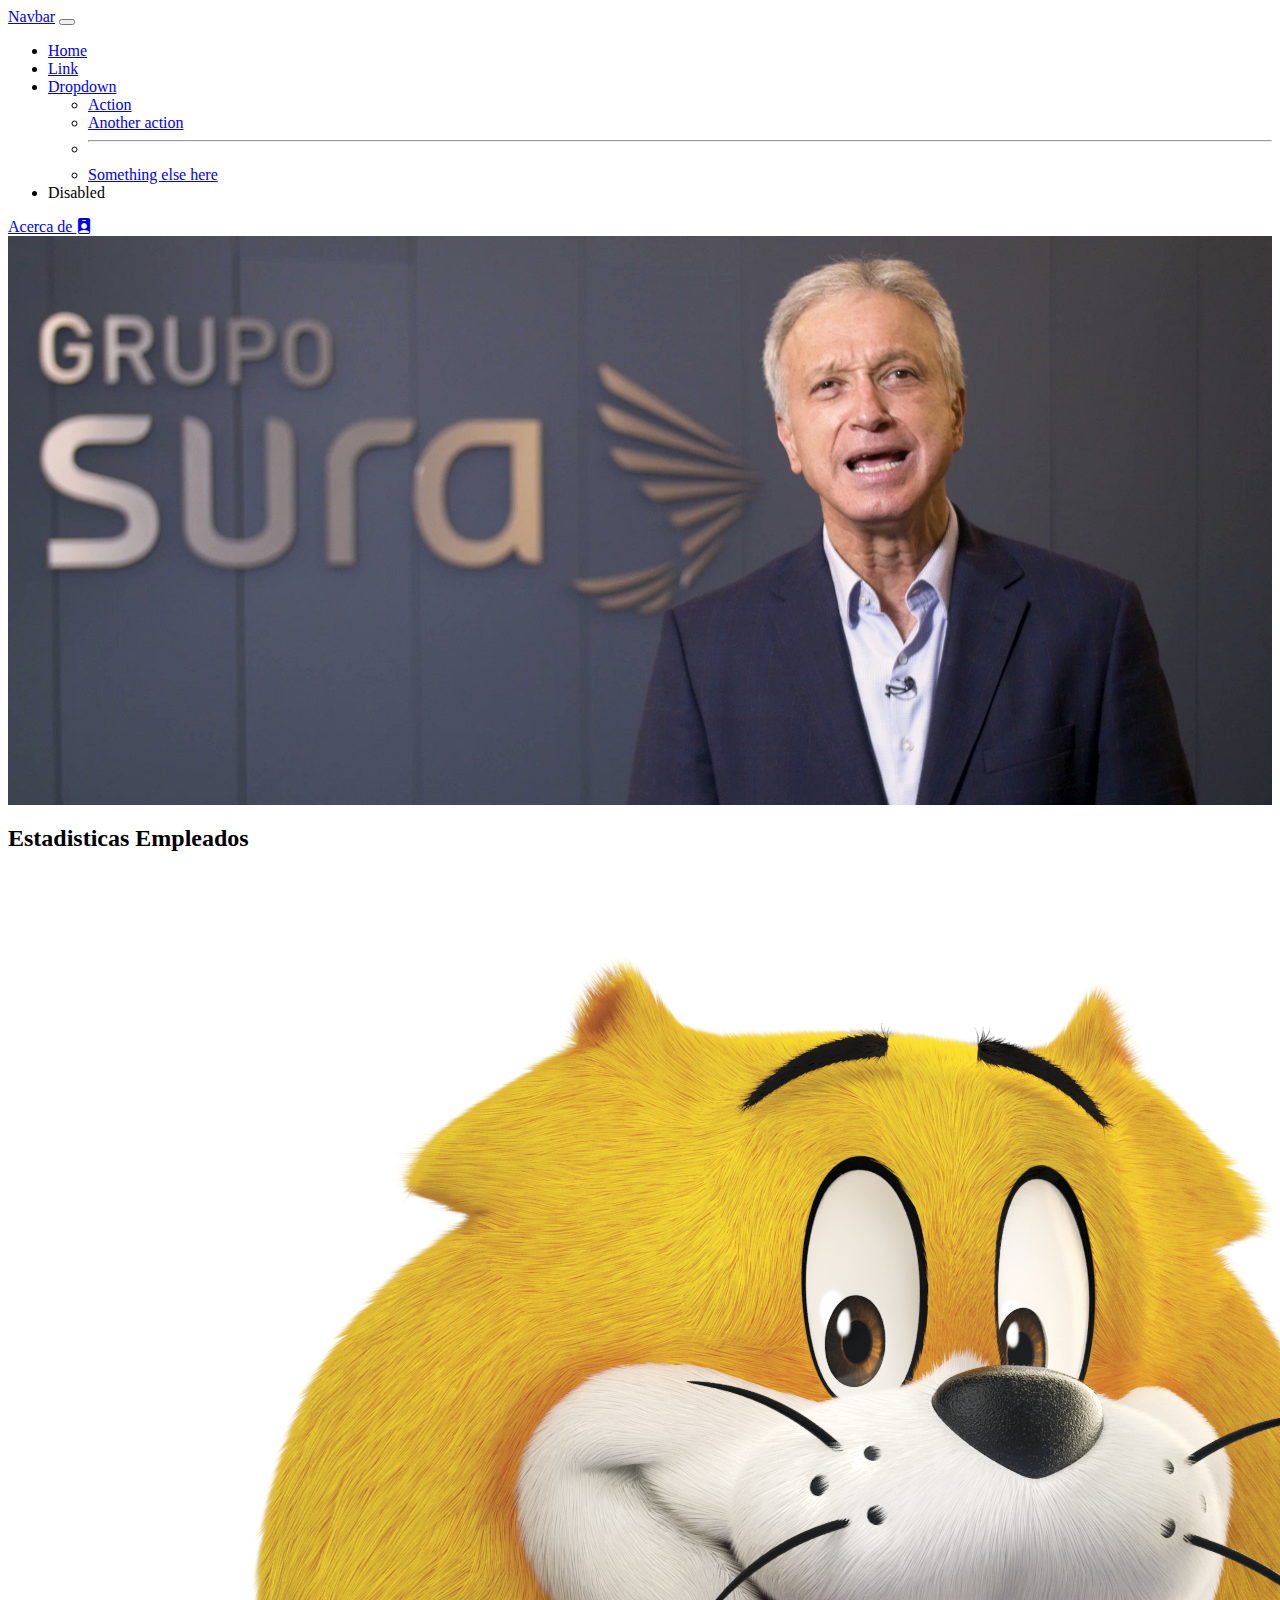
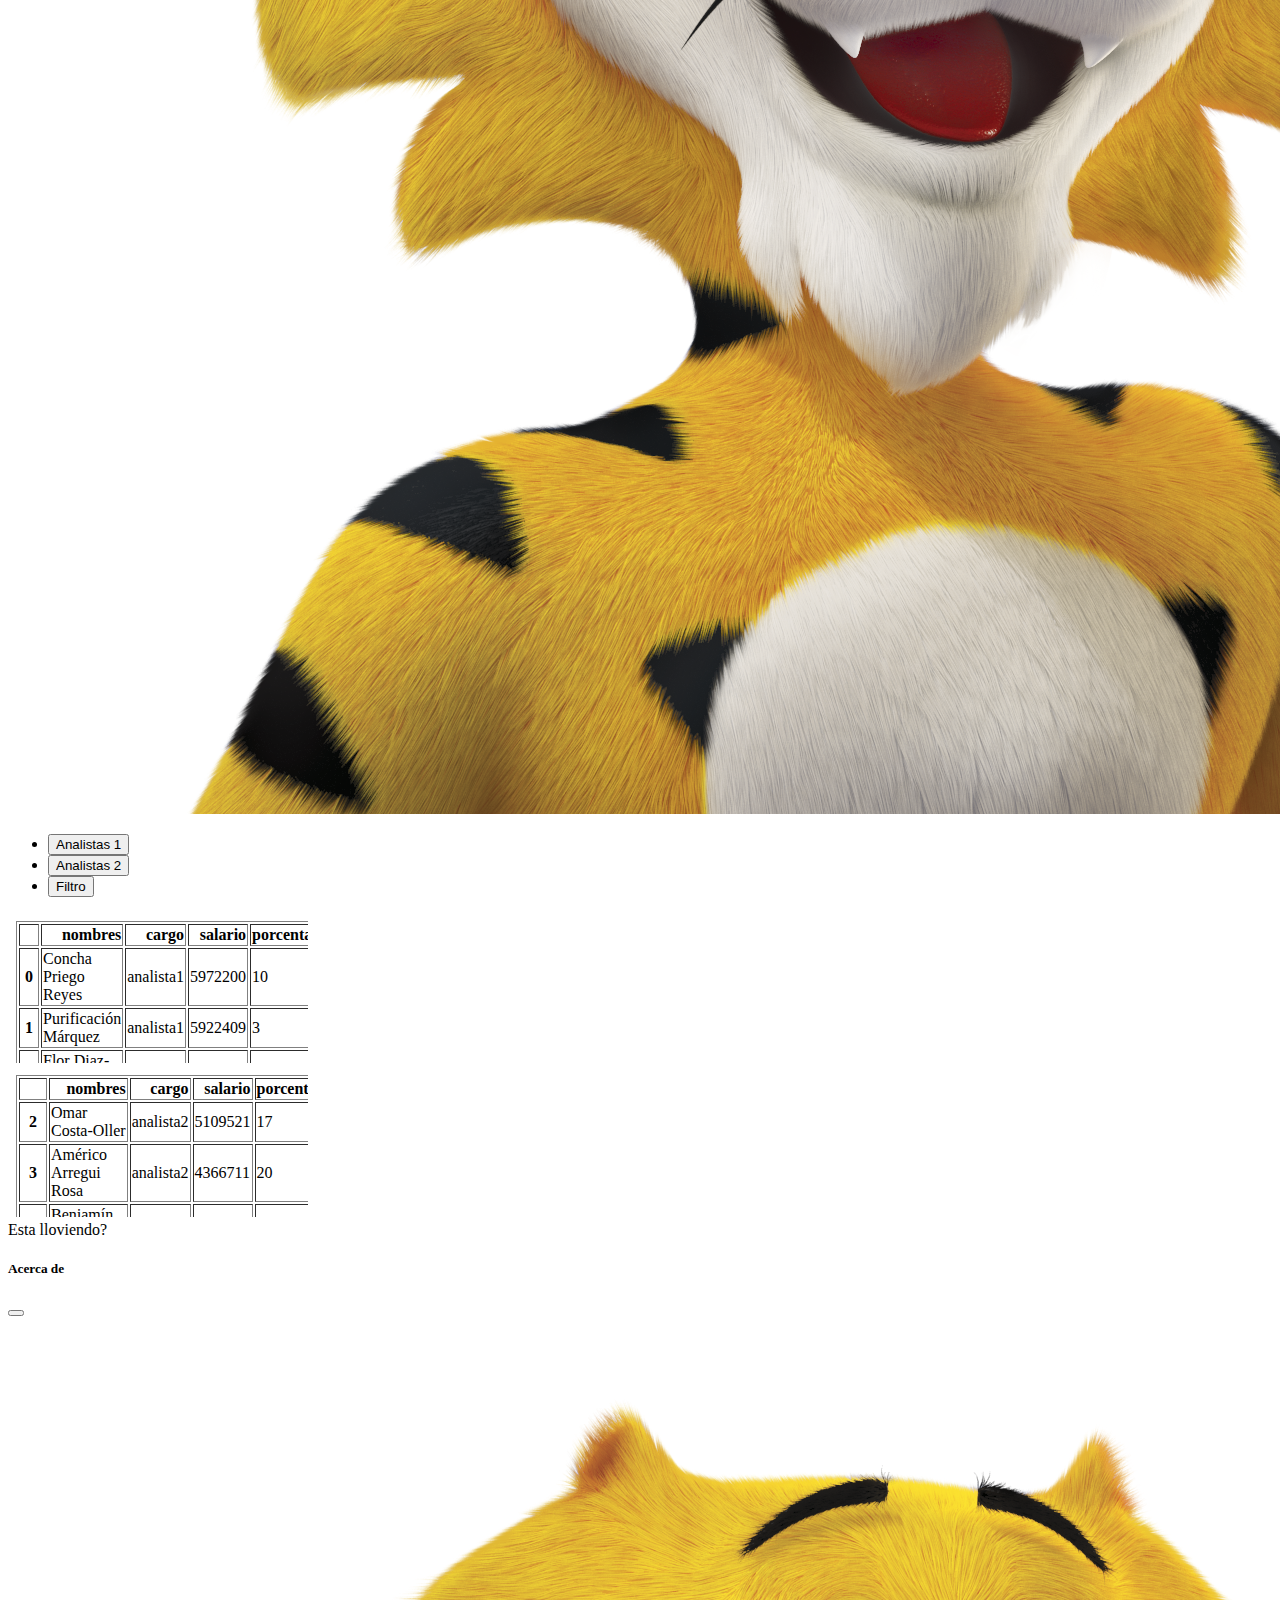
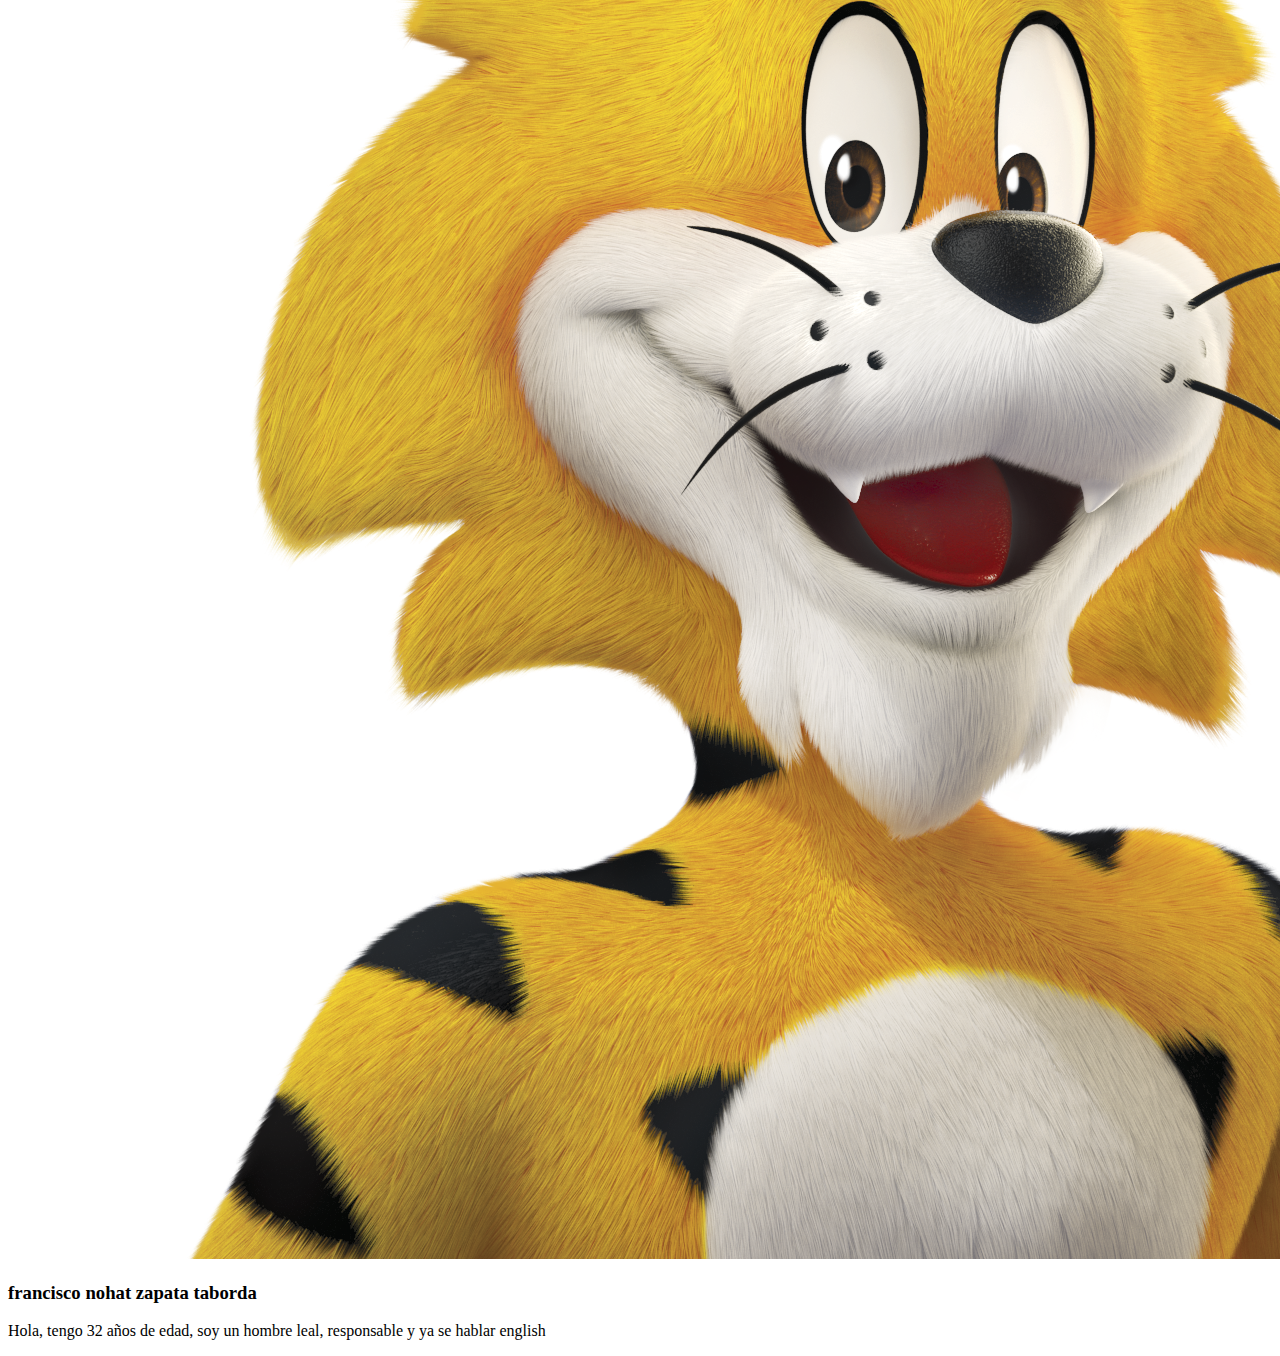
<file: index.html>
<!DOCTYPE html>
<html lang="en">
<head>
    <meta charset="UTF-8">
    <meta http-equiv="X-UA-Compatible" content="IE=edge">
    <meta name="viewport" content="width=device-width, initial-scale=1.0">
    <title>Document</title>

    <!-- CSS only -->
    <link href="https://cdn.jsdelivr.net/npm/bootstrap@5.2.1/dist/css/bootstrap.min.css" rel="stylesheet" 
    integrity="sha384-iYQeCzEYFbKjA/T2uDLTpkwGzCiq6soy8tYaI1GyVh/UjpbCx/TYkiZhlZB6+fzT" crossorigin="anonymous">
    <link
    rel="stylesheet"
    href="https://cdnjs.cloudflare.com/ajax/libs/animate.css/4.1.1/animate.min.css"
  />
  <link rel="stylesheet" href="./estilos.css">
  <link rel="stylesheet" href="https://cdn.jsdelivr.net/npm/bootstrap-icons@1.9.1/font/bootstrap-icons.css">
</head>
<body>
  
    <header>
        <nav class="navbar navbar-expand-lg bg-dark navbar-dark 
            animate__animated animate__lightSpeedInLeft">
            <div class="container-fluid">
              <a class="navbar-brand" href="#">Navbar</a>
              <button class="navbar-toggler" type="button" data-bs-toggle="collapse" data-bs-target="#navbarSupportedContent" aria-controls="navbarSupportedContent" aria-expanded="false" aria-label="Toggle navigation">
                <span class="navbar-toggler-icon"></span>
              </button>
              <div class="collapse navbar-collapse" id="navbarSupportedContent">
                <ul class="navbar-nav me-auto mb-2 mb-lg-0">
                  <li class="nav-item">
                    <a class="nav-link active" aria-current="page" href="#">Home</a>
                  </li>
                  <li class="nav-item">
                    <a class="nav-link" href="#">Link</a>
                  </li>
                  <li class="nav-item dropdown">
                    <a class="nav-link dropdown-toggle" href="#" role="button" data-bs-toggle="dropdown" aria-expanded="false">
                      Dropdown
                    </a>
                    <ul class="dropdown-menu">
                      <li><a class="dropdown-item" href="#">Action</a></li>
                      <li><a class="dropdown-item" href="#">Another action</a></li>
                      <li><hr class="dropdown-divider"></li>
                      <li><a class="dropdown-item" href="#">Something else here</a></li>
                    </ul>
                  </li>
                  <li class="nav-item">
                    <a class="nav-link disabled">Disabled</a>
                  </li>
                </ul>
                <a class="btn btn-primary" data-bs-toggle="offcanvas" href="#offcanvasExample" role="button" aria-controls="offcanvasExample">
                    Acerca de
                    <i class="bi bi-person-badge-fill"></i>
                  </a>
              </div>
            </div>
          </nav>
    </header>
    <main>
        <section class="fondo">

        </section>
        <section>
            <div class="container">
                <div class="row">
                    <div class="col-12 col-md-4 text-center">
                        <h2> Estadisticas Empleados </h2>
                        <img src="./img/Tigre-3D-Cabeza.png" alt="" class="img-fluid w-100">
                    </div>
                    <div class="col-12 col-md-8">
                        <ul class="nav nav-tabs" id="myTab" role="tablist">
                            <li class="nav-item" role="presentation">
                              <button class="nav-link active" id="home-tab" data-bs-toggle="tab" data-bs-target="#home-tab-pane" type="button" role="tab" aria-controls="home-tab-pane" aria-selected="true">Analistas 1</button>
                            </li>
                            <li class="nav-item" role="presentation">
                              <button class="nav-link" id="profile-tab" data-bs-toggle="tab" data-bs-target="#profile-tab-pane" type="button" role="tab" aria-controls="profile-tab-pane" aria-selected="false">Analistas 2</button>
                            </li>
                            <li class="nav-item" role="presentation">
                              <button class="nav-link" id="contact-tab" data-bs-toggle="tab" data-bs-target="#contact-tab-pane" type="button" role="tab" aria-controls="contact-tab-pane" aria-selected="false">Filtro</button>
                            </li>
                            
                          </ul>
                          <div class="tab-content" id="myTabContent">
                            <div class="tab-pane fade show active" id="home-tab-pane" role="tabpanel" aria-labelledby="home-tab" tabindex="0">
                              <iframe src="./datosanalistas1.html" frameborder="0" class="w-100 mt-5"></iframe>
                            </div>
                            <div class="tab-pane fade" id="profile-tab-pane" role="tabpanel" aria-labelledby="profile-tab" tabindex="0">
                              <iframe src="./datosanalistas2.html" frameborder="0" class="w-100 mt-5"></iframe>
                            </div>
                            <div class="tab-pane fade" id="contact-tab-pane" role="tabpanel" aria-labelledby="contact-tab" tabindex="0">Esta lloviendo?</div>
                            
                          </div>
                    </div>
                </div>
            </div>
        </section>
        <section>
            <div class="offcanvas offcanvas-start" tabindex="-1" id="offcanvasExample" aria-labelledby="offcanvasExampleLabel">
                <div class="offcanvas-header">
                  <h5 class="offcanvas-title" id="offcanvasExampleLabel">Acerca de</h5>
                  <button type="button" class="btn-close" data-bs-dismiss="offcanvas" aria-label="Close"></button>
                </div>
                <div class="offcanvas-body">
                  
                    <div class="container">
                        <div class="row justify-content-center">
                            <div class="col-1">
                                <img src="./img/Tigre-3D-Cabeza.png" alt="foto" 
                                class=" d-block mx-auto">
                                <h3>francisco nohat zapata taborda</h3>
                                <p> Hola, tengo 32 años de edad, soy un hombre leal, responsable y ya se hablar english </p>
                            </div>
                            
                        </div>
                    </div>
                  
                </div>
              </div>
        </section>
    </main>
    <footer></footer>


    <!-- JavaScript Bundle with Popper -->
    <script src="https://cdn.jsdelivr.net/npm/bootstrap@5.2.1/dist/js/bootstrap.bundle.min.js" integrity="sha384-u1OknCvxWvY5kfmNBILK2hRnQC3Pr17a+RTT6rIHI7NnikvbZlHgTPOOmMi466C8" crossorigin="anonymous"></script>
</body>
</html>
</file>
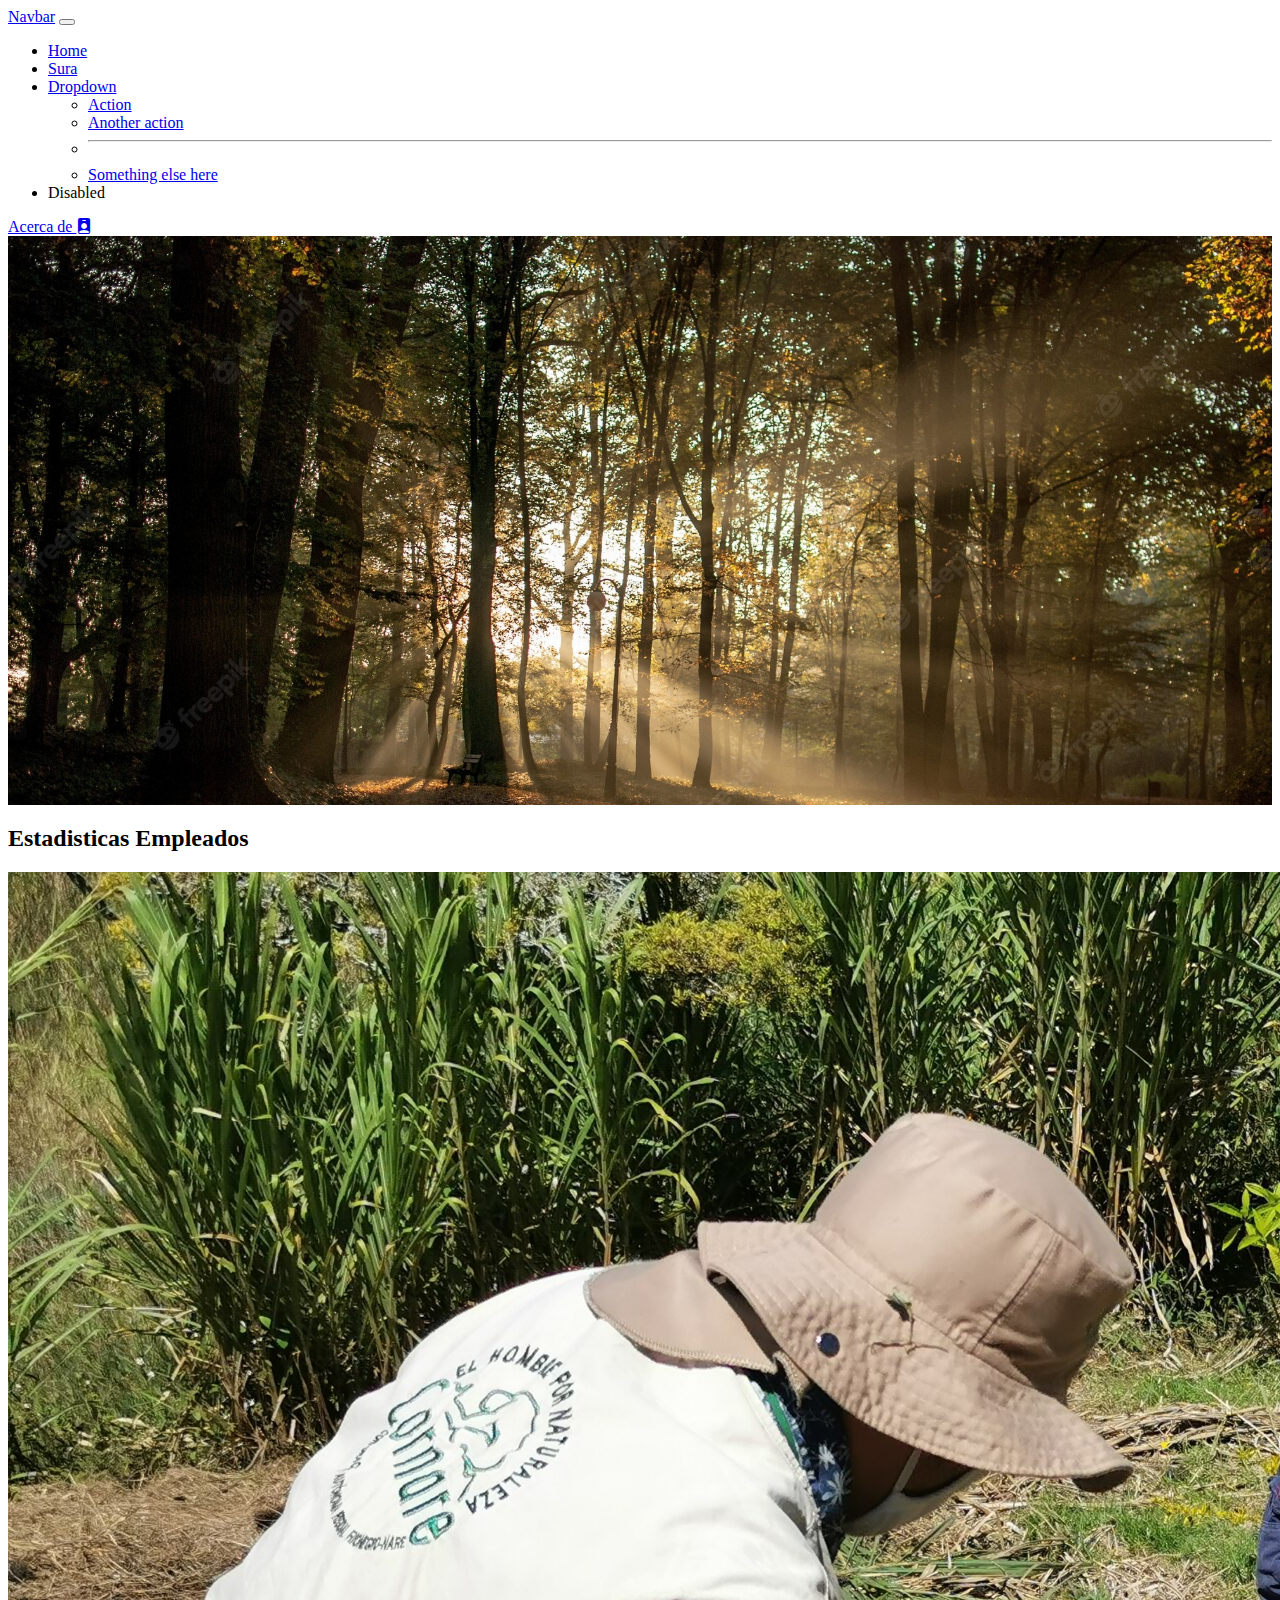
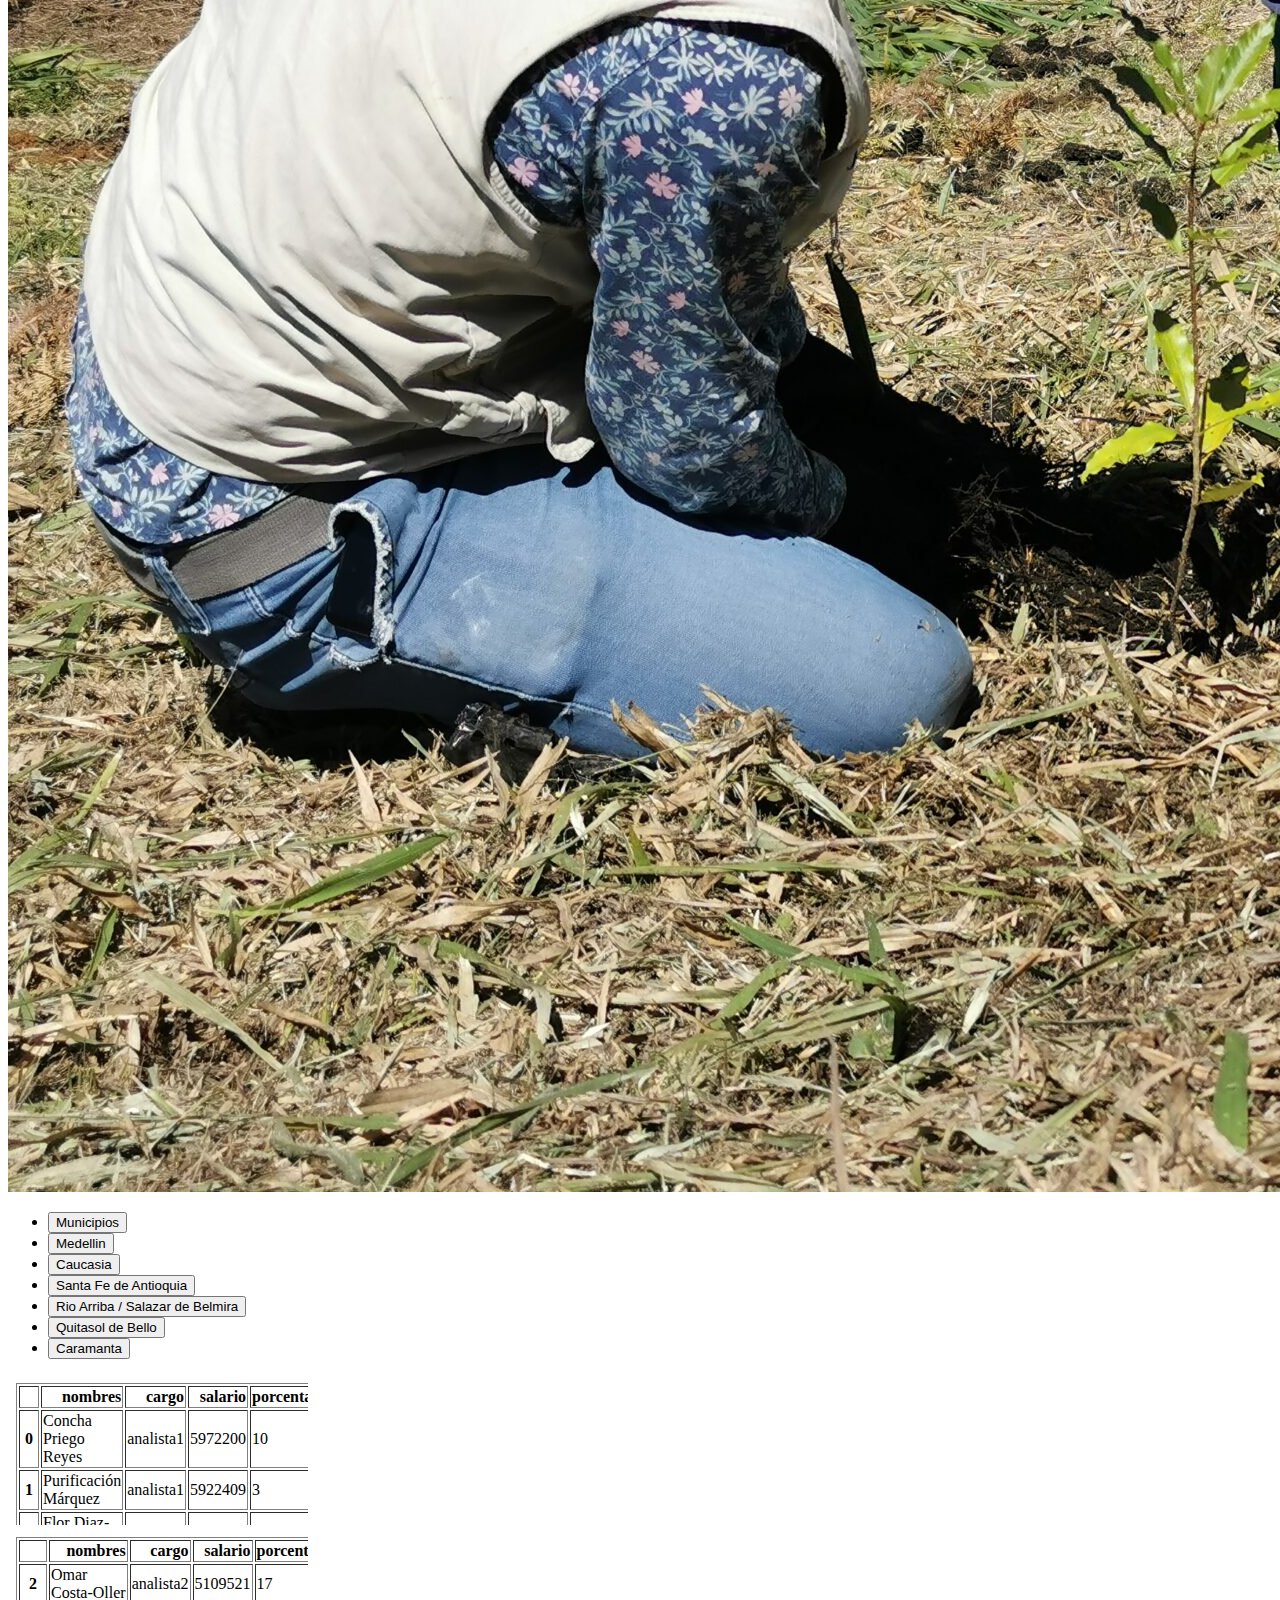
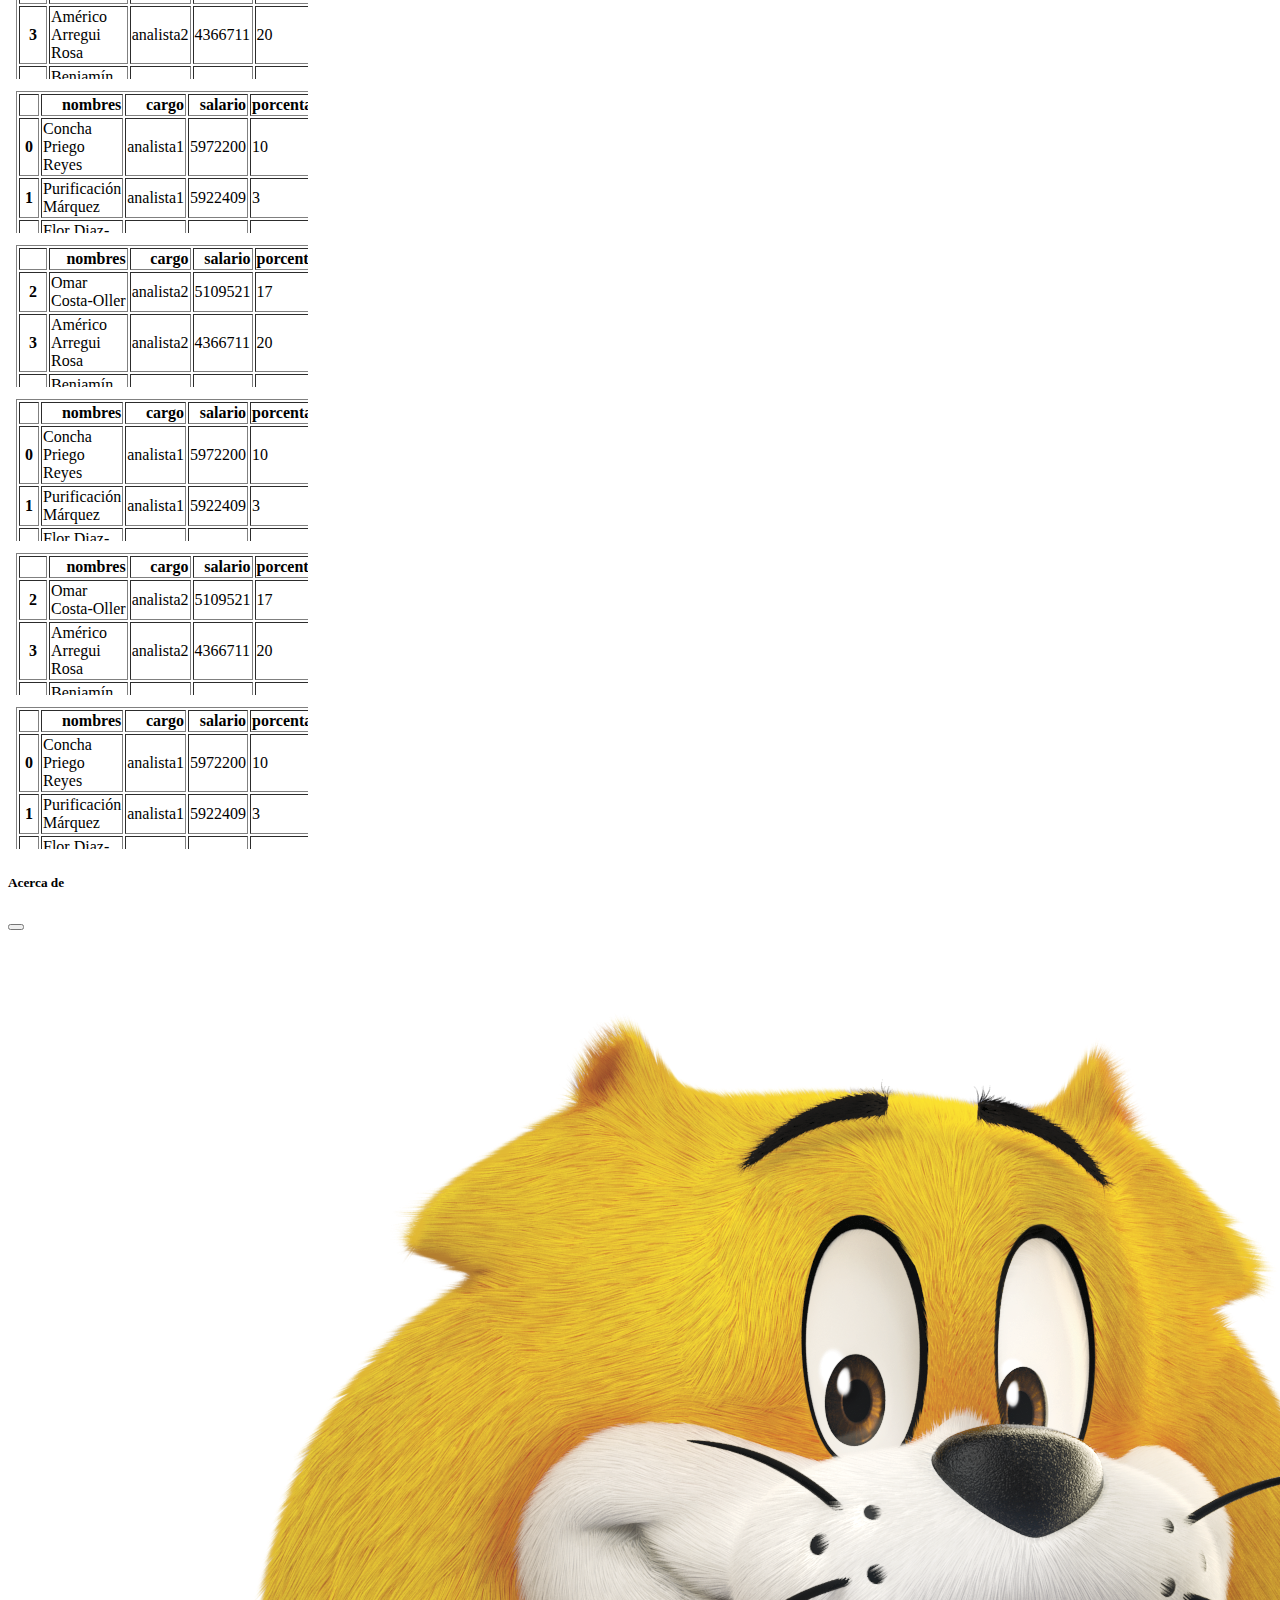
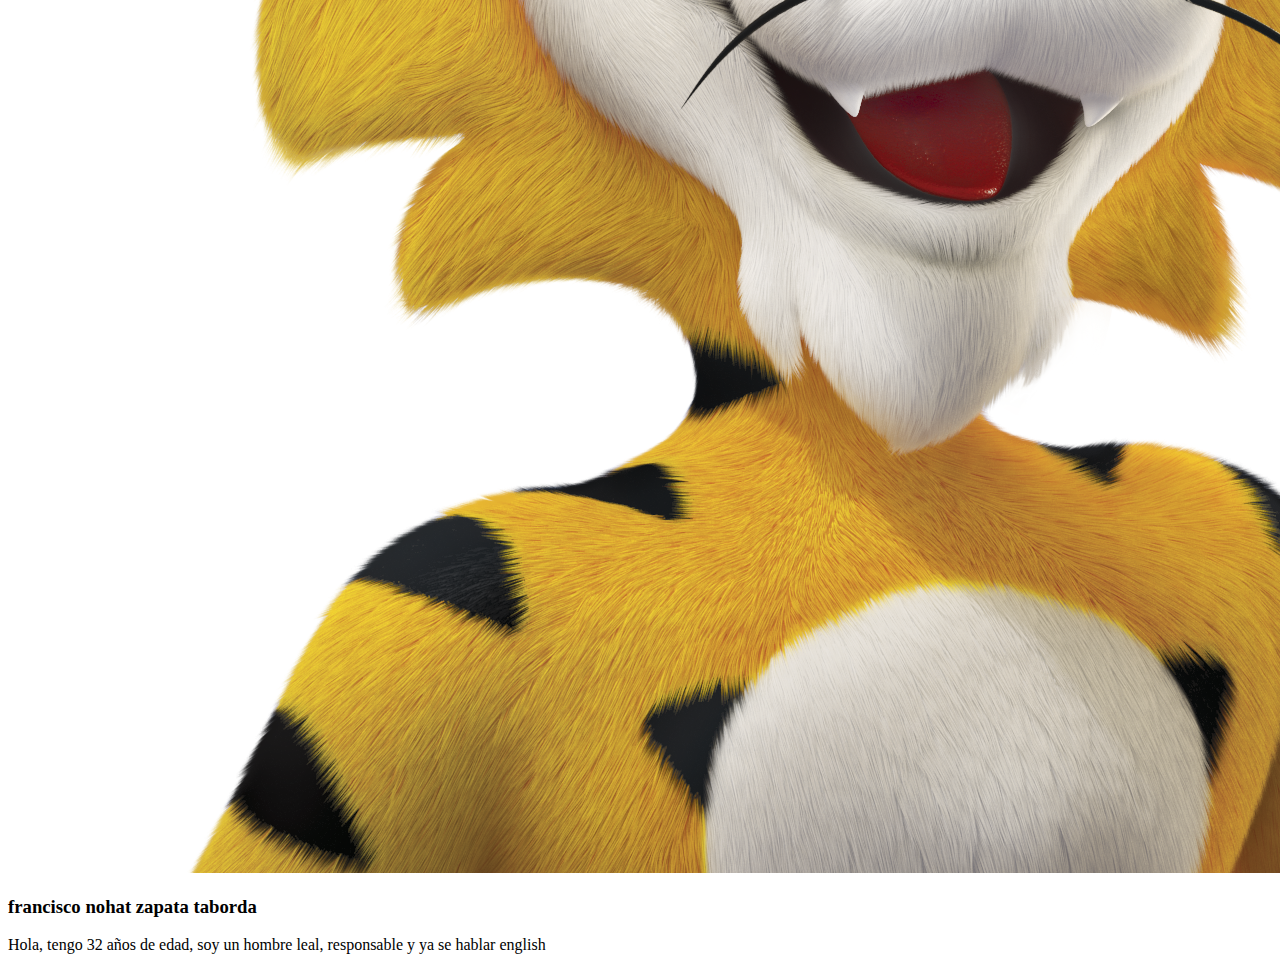
<file: corantioquia.html>
<!DOCTYPE html>
<html lang="en">
<head>
    <meta charset="UTF-8">
    <meta http-equiv="X-UA-Compatible" content="IE=edge">
    <meta name="viewport" content="width=device-width, initial-scale=1.0">
    <title> Corantioquia </title>

    <!-- CSS only -->
    <link href="https://cdn.jsdelivr.net/npm/bootstrap@5.2.1/dist/css/bootstrap.min.css" rel="stylesheet" 
    integrity="sha384-iYQeCzEYFbKjA/T2uDLTpkwGzCiq6soy8tYaI1GyVh/UjpbCx/TYkiZhlZB6+fzT" crossorigin="anonymous">
    <link
    rel="stylesheet"
    href="https://cdnjs.cloudflare.com/ajax/libs/animate.css/4.1.1/animate.min.css"
  />
  <link rel="stylesheet" href="./estilos.css">
  <link rel="stylesheet" href="https://cdn.jsdelivr.net/npm/bootstrap-icons@1.9.1/font/bootstrap-icons.css">
</head>
<body>
  
    <header>
        <nav class="navbar navbar-expand-lg bg-dark navbar-dark 
            animate__animated animate__lightSpeedInLeft">
            <div class="container-fluid">
              <a class="navbar-brand" href="#">Navbar</a>
              <button class="navbar-toggler" type="button" data-bs-toggle="collapse" data-bs-target="#navbarSupportedContent" aria-controls="navbarSupportedContent" aria-expanded="false" aria-label="Toggle navigation">
                <span class="navbar-toggler-icon"></span>
              </button>
              <div class="collapse navbar-collapse" id="navbarSupportedContent">
                <ul class="navbar-nav me-auto mb-2 mb-lg-0">
                  <li class="nav-item">
                    <a class="nav-link active" aria-current="page" href="#"> Home </a>
                  </li>
                  <li class="nav-item">
                    <a class="nav-link" href="./index.html"> Sura </a>
                  </li>
                  <li class="nav-item dropdown">
                    <a class="nav-link dropdown-toggle" href="#" role="button" data-bs-toggle="dropdown" aria-expanded="false">
                      Dropdown
                    </a>
                    <ul class="dropdown-menu">
                      <li><a class="dropdown-item" href="#">Action</a></li>
                      <li><a class="dropdown-item" href="#">Another action</a></li>
                      <li><hr class="dropdown-divider"></li>
                      <li><a class="dropdown-item" href="#">Something else here</a></li>
                    </ul>
                  </li>
                  <li class="nav-item">
                    <a class="nav-link disabled">Disabled</a>
                  </li>
                </ul>
                <a class="btn btn-primary" data-bs-toggle="offcanvas" href="#offcanvasExample" role="button" aria-controls="offcanvasExample">
                    Acerca de
                    <i class="bi bi-person-badge-fill"></i>
                  </a>
              </div>
            </div>
          </nav>
    </header>
    <main>
        <section class="fondo2">

        </section>
        <section>
            <div class="container my-5">
                <div class="row">
                    <div class="col-12 col-md-4 text-center">
                        <h2> Estadisticas Empleados </h2>
                        <img src="./img/siembra.jpg" alt="" class="img-fluid w-100">
                    </div>
                    <div class="col-12 col-md-8">
                        <ul class="nav nav-tabs" id="myTab" role="tablist">

                            <li class="nav-item" role="presentation">
                              <button class="nav-link active" id="Municipios-tab" data-bs-toggle="tab" data-bs-target="#municipios-tab-pane" type="button" role="tab" > Municipios </button>
                            </li>

                            <li class="nav-item" role="presentation">
                              <button class="nav-link" id="Medellin-tab" data-bs-toggle="tab" data-bs-target="#medellin-tab-pane" type="button" role="tab" > Medellin </button>
                            </li>

                            <li class="nav-item" role="presentation">
                              <button class="nav-link" id="Caucasia-tab" data-bs-toggle="tab" data-bs-target="#caucasia-tab-pane" type="button" role="tab" > Caucasia </button>
                            </li>

                            <li class="nav-item" role="presentation">
                                <button class="nav-link" id="santaFe-tab" data-bs-toggle="tab" data-bs-target="#santaFe-tab-pane" type="button" role="tab" > Santa Fe de Antioquia </button>
                              </li>

                              <li class="nav-item" role="presentation">
                                <button class="nav-link" id="belmira-tab" data-bs-toggle="tab" data-bs-target="#belmira-tab-pane" type="button" role="tab" > Rio Arriba / Salazar de Belmira </button>
                              </li>

                              <li class="nav-item" role="presentation">
                                <button class="nav-link" id=" Bello-tab" data-bs-toggle="tab" data-bs-target="#bello-tab-pane" type="button" role="tab" > Quitasol de Bello </button>
                              </li>

                              <li class="nav-item" role="presentation">
                                <button class="nav-link" id="caramanta-tab" data-bs-toggle="tab" data-bs-target="#caramanta-tab-pane" type="button" role="tab" > Caramanta </button>
                              </li>
                            
                          </ul>
                          <div class="tab-content" id="myTabContent">

                            <div class="tab-pane fade show active" id="municipios-tab-pane" role="tabpanel" tabindex="0">
                              <iframe src="./datosanalistas1.html" frameborder="0" class="w-100 mt-5"></iframe>
                            </div>

                            <div class="tab-pane fade" id="medellin-tab-pane" role="tabpanel" tabindex="0" >
                              <iframe src="./datosanalistas2.html" frameborder="0" class="w-100 mt-5"></iframe>
                            </div>

                        
                            <div class="tab-pane fade" id="caucasia-tab-pane" role="tabpanel" tabindex="0" >
                                <iframe src="./datosanalistas1.html" frameborder="0" class="w-100 mt-5"></iframe>
                              </div>

                              <div class="tab-pane fade" id="santaFe-tab-pane" role="tabpanel" tabindex="0" >
                                <iframe src="./datosanalistas2.html" frameborder="0" class="w-100 mt-5"></iframe>
                              </div>

                              <div class="tab-pane fade" id="belmira-tab-pane" role="tabpanel" tabindex="0" >
                                <iframe src="./datosanalistas1.html" frameborder="0" class="w-100 mt-5"></iframe>
                              </div>

                              <div class="tab-pane fade" id="bello-tab-pane" role="tabpanel" tabindex="0">
                                <iframe src="./datosanalistas2.html" frameborder="0" class="w-100 mt-5"></iframe>
                              </div>

                              <div class="tab-pane fade" id="caramanta-tab-pane" role="tabpanel" tabindex="0" > 
                                 <iframe src="./datosanalistas1.html" frameborder="0" class="w-100 mt-5"></iframe> 
                              </div>

                              


                            
                          </div>
                    </div>
                </div>
            </div>
        </section>
        <section>
            <div class="offcanvas offcanvas-start" tabindex="-1" id="offcanvasExample" aria-labelledby="offcanvasExampleLabel">
                <div class="offcanvas-header">
                  <h5 class="offcanvas-title" id="offcanvasExampleLabel">Acerca de</h5>
                  <button type="button" class="btn-close" data-bs-dismiss="offcanvas" aria-label="Close"></button>
                </div>
                <div class="offcanvas-body">
                  
                    <div class="container">
                        <div class="row justify-content-center">
                            <div class="col-1">
                                <img src="./img/Tigre-3D-Cabeza.png" alt="foto" 
                                class=" d-block mx-auto">
                                <h3>francisco nohat zapata taborda</h3>
                                <p> Hola, tengo 32 años de edad, soy un hombre leal, responsable y ya se hablar english </p>
                            </div>
                            
                        </div>
                    </div>
                  
                </div>
              </div>
        </section>
    </main>
    <footer></footer>


    <!-- JavaScript Bundle with Popper -->
    <script src="https://cdn.jsdelivr.net/npm/bootstrap@5.2.1/dist/js/bootstrap.bundle.min.js" integrity="sha384-u1OknCvxWvY5kfmNBILK2hRnQC3Pr17a+RTT6rIHI7NnikvbZlHgTPOOmMi466C8" crossorigin="anonymous"></script>
</body>
</html>
</file>
<file: estilos.css>
.fondo{
    background-image: url("./img/banner1.jpg_large");
    background-position: top center;
    background-size: cover;
    padding: 10% 20% 35% 30%;
}
.fondo2{
    background-image: url("./img/bosque.jpg");
    background-position: top center;
    background-size: cover;
    padding: 10% 20% 35% 30%;
}
</file>
